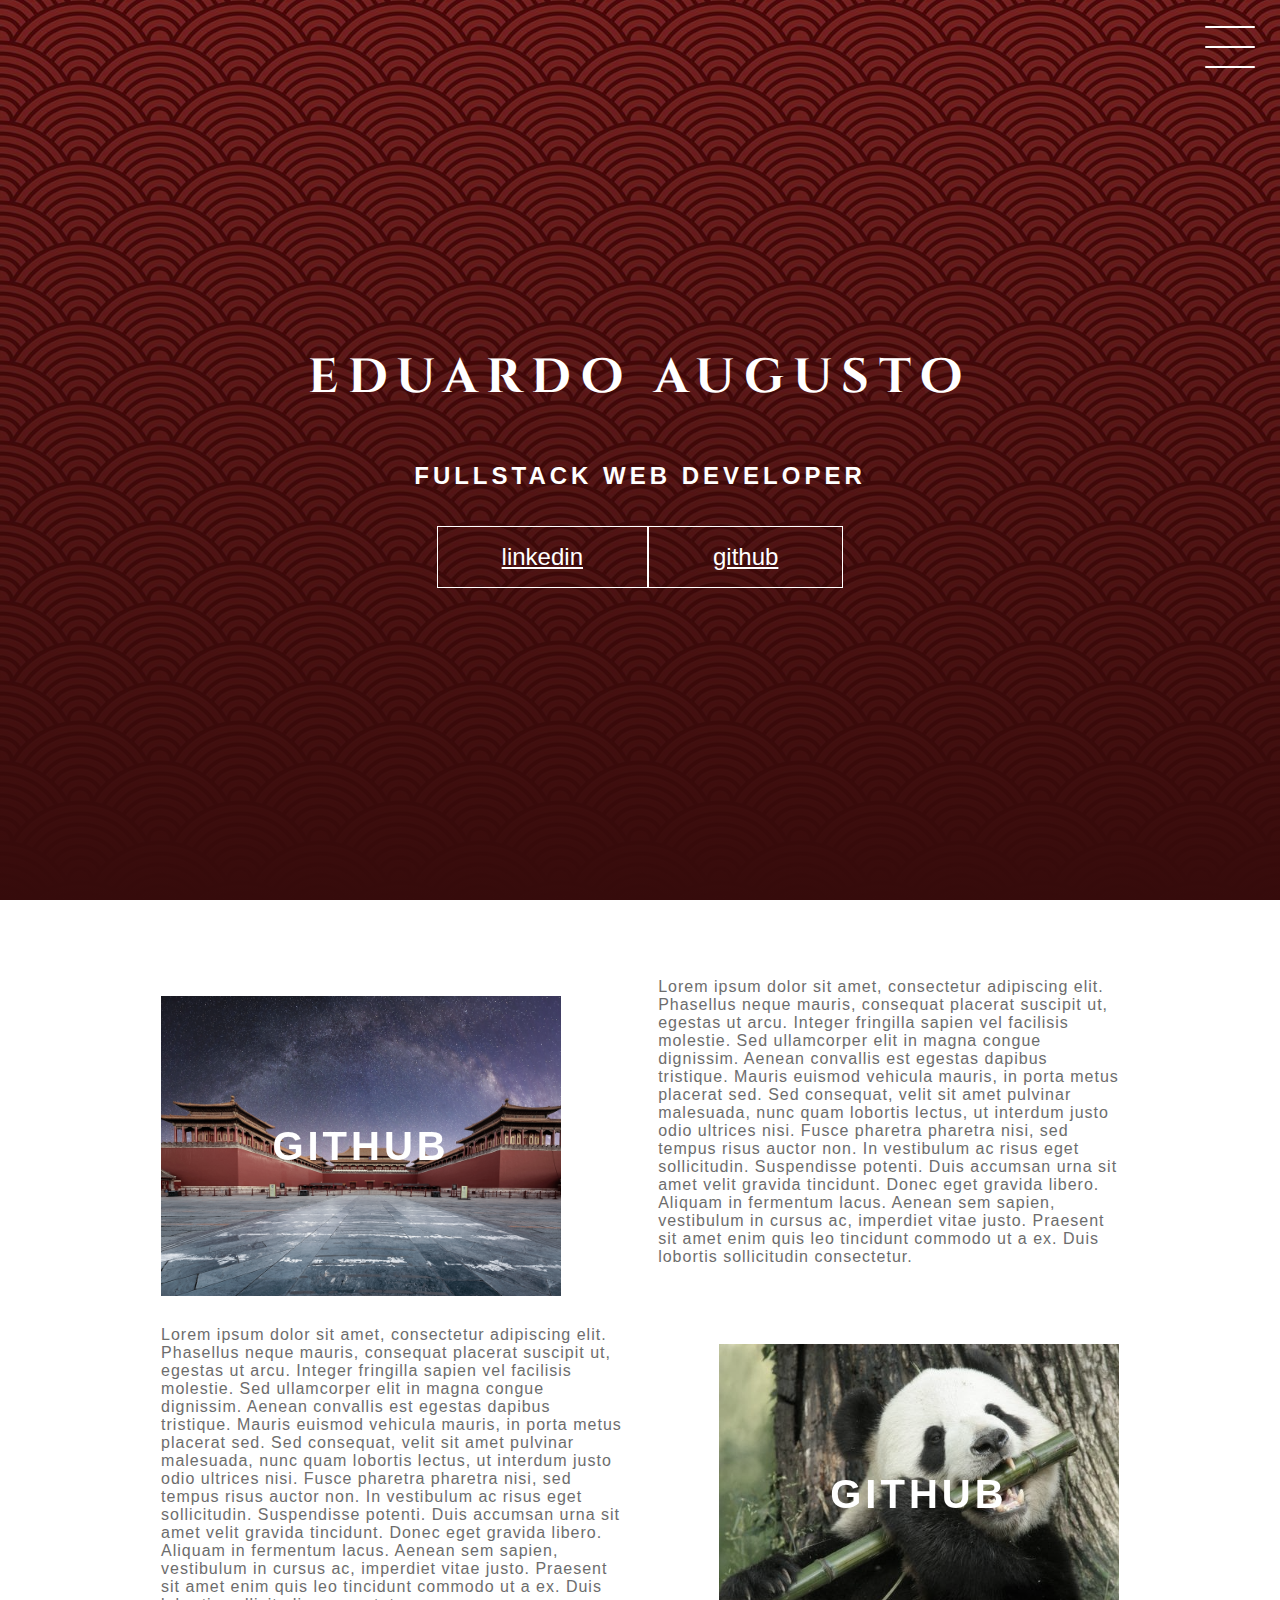
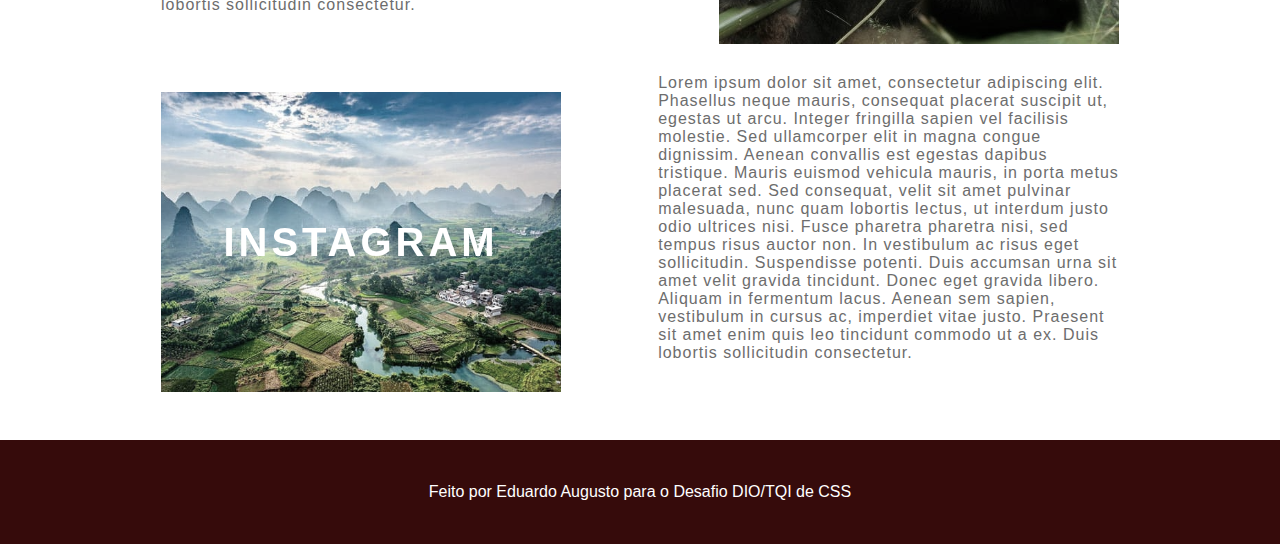
<file: final-project/index.html>
<!DOCTYPE html>
<html lang="en">
<head>
    <meta charset="UTF-8">
    <meta http-equiv="X-UA-Compatible" content="IE=edge">
    <meta name="viewport" content="width=device-width, initial-scale=1.0">
    <title>Document</title>
    <link href="main.css" rel="stylesheet" type="text/css">
</head>
<body>
    <header class="header-wrapper">
        <div class="header">
            <div class="checkbox-container">
                <div class="checkbox-wrapper">
                    <input type="checkbox" id="toggle">
                    <label class="checkbox" for="toggle">
                        <div class="trace"></div>
                        <div class="trace"></div>
                        <div class="trace"></div>
                    </label>
                    <div class="menu"></div>
                    <nav class="menu-items">
                        <ul>
                            <li>
                                <a href="#">Home</a>
                            </li>
                            <li>
                                <a href="#">Sobre</a>
                            </li>
                            <li>
                                <a href="#">Projetos</a>
                            </li>
                        </ul>
                    </nav>
                </div>
            </div>
        </div>
        <h1>eduardo augusto</h1>
        <h2>Fullstack Web Developer</h2>
        <div class="social-media">
            <a href="#">linkedin</a>
            <a href="#">github</a>
        </div>
    </header>
    <main class="container">
        <div class="card-container">
            <div class="card">
                <div class="card-wrapper">
                    <h2>Github</h2>
                    <p>Veja meus projetos</p>
                </div>
            </div>
            <div class="card-text">
                Lorem ipsum dolor sit amet, consectetur adipiscing elit. Phasellus neque mauris, consequat placerat suscipit ut, egestas ut arcu. Integer fringilla sapien vel facilisis molestie. Sed ullamcorper elit in magna congue dignissim. Aenean convallis est egestas dapibus tristique. Mauris euismod vehicula mauris, in porta metus placerat sed. Sed consequat, velit sit amet pulvinar malesuada, nunc quam lobortis lectus, ut interdum justo odio ultrices nisi. Fusce pharetra pharetra nisi, sed tempus risus auctor non. In vestibulum ac risus eget sollicitudin. Suspendisse potenti. Duis accumsan urna sit amet velit gravida tincidunt. Donec eget gravida libero. Aliquam in fermentum lacus. Aenean sem sapien, vestibulum in cursus ac, imperdiet vitae justo. Praesent sit amet enim quis leo tincidunt commodo ut a ex. Duis lobortis sollicitudin consectetur. 
            </div>
        </div>
        <div class="card-container">
            <div class="card">
                <div class="card-wrapper">
                    <h2>Github</h2>
                    <p>Veja meus projetos</p>
                </div>
            </div>
            <div class="card-text">
                Lorem ipsum dolor sit amet, consectetur adipiscing elit. Phasellus neque mauris, consequat placerat suscipit ut, egestas ut arcu. Integer fringilla sapien vel facilisis molestie. Sed ullamcorper elit in magna congue dignissim. Aenean convallis est egestas dapibus tristique. Mauris euismod vehicula mauris, in porta metus placerat sed. Sed consequat, velit sit amet pulvinar malesuada, nunc quam lobortis lectus, ut interdum justo odio ultrices nisi. Fusce pharetra pharetra nisi, sed tempus risus auctor non. In vestibulum ac risus eget sollicitudin. Suspendisse potenti. Duis accumsan urna sit amet velit gravida tincidunt. Donec eget gravida libero. Aliquam in fermentum lacus. Aenean sem sapien, vestibulum in cursus ac, imperdiet vitae justo. Praesent sit amet enim quis leo tincidunt commodo ut a ex. Duis lobortis sollicitudin consectetur. 
            </div>
        </div>
        <div class="card-container">
            <div class="card">
                <div class="card-wrapper">
                    <h2>Instagram</h2>
                    <p>Ou mais do meu dia-a-dia</p>
                </div>
            </div>
            <div class="card-text">
                Lorem ipsum dolor sit amet, consectetur adipiscing elit. Phasellus neque mauris, consequat placerat suscipit ut, egestas ut arcu. Integer fringilla sapien vel facilisis molestie. Sed ullamcorper elit in magna congue dignissim. Aenean convallis est egestas dapibus tristique. Mauris euismod vehicula mauris, in porta metus placerat sed. Sed consequat, velit sit amet pulvinar malesuada, nunc quam lobortis lectus, ut interdum justo odio ultrices nisi. Fusce pharetra pharetra nisi, sed tempus risus auctor non. In vestibulum ac risus eget sollicitudin. Suspendisse potenti. Duis accumsan urna sit amet velit gravida tincidunt. Donec eget gravida libero. Aliquam in fermentum lacus. Aenean sem sapien, vestibulum in cursus ac, imperdiet vitae justo. Praesent sit amet enim quis leo tincidunt commodo ut a ex. Duis lobortis sollicitudin consectetur. 
            </div>
        </div>
    </main>
    <footer>
        Feito por Eduardo Augusto para o Desafio DIO/TQI de CSS
    </footer>
</body>
</html>
</file>
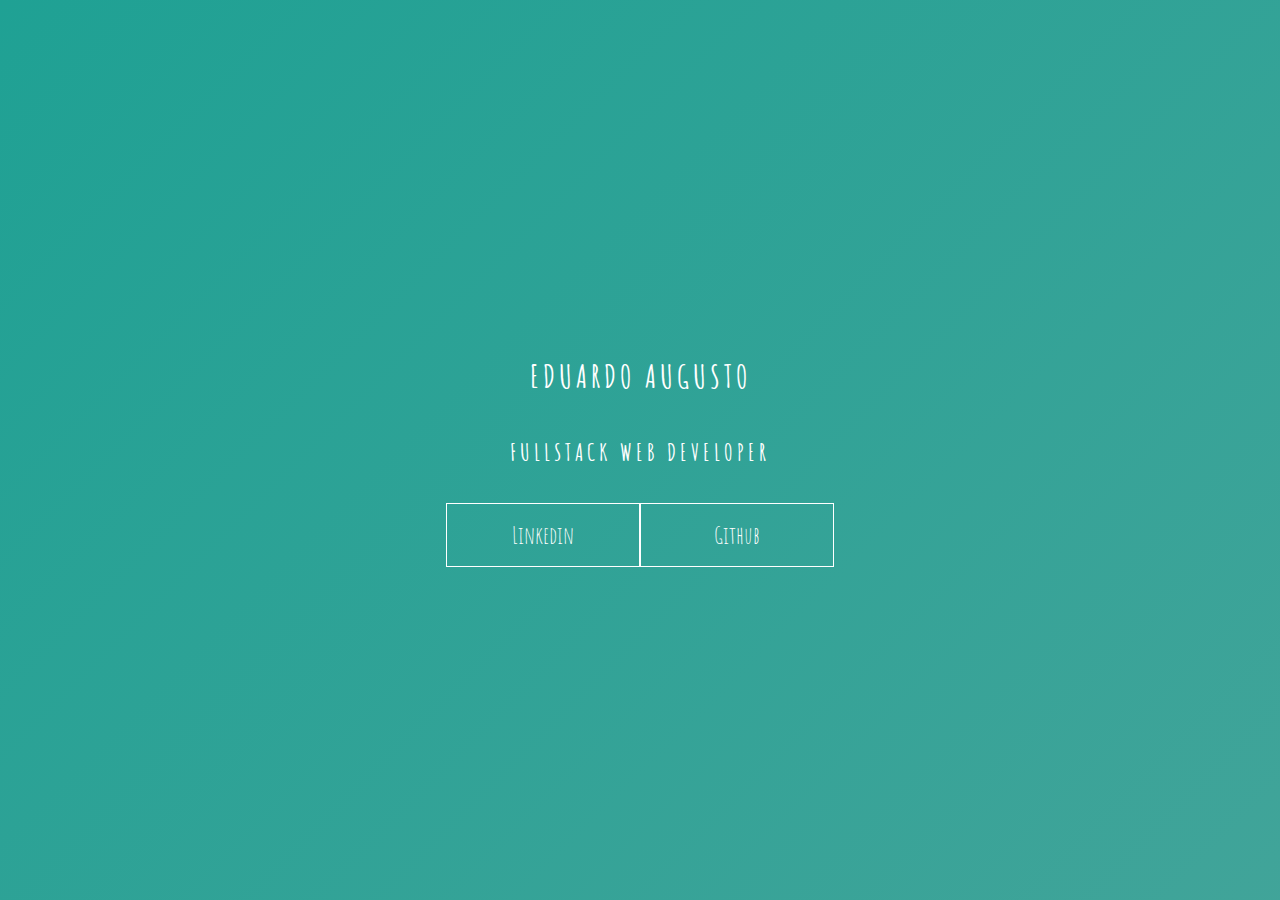
<file: keyframes-1/index.html>
<!DOCTYPE html>
<html lang="en">
<head>
    <meta charset="UTF-8">
    <meta http-equiv="X-UA-Compatible" content="IE=edge">
    <meta name="viewport" content="width=device-width, initial-scale=1.0">
    <title>Document</title>
    <link href="main.css" rel="stylesheet" type="text/css">
</head>
<body>
    <main class="wrapper">
        <h1>Eduardo Augusto</h1>
        <h2>Fullstack Web Developer</h2>
        <div class="social-media">
            <a href="#">Linkedin</a>
            <a href="#">Github</a>
        </div>
    </main>
</body>
</html>
</file>
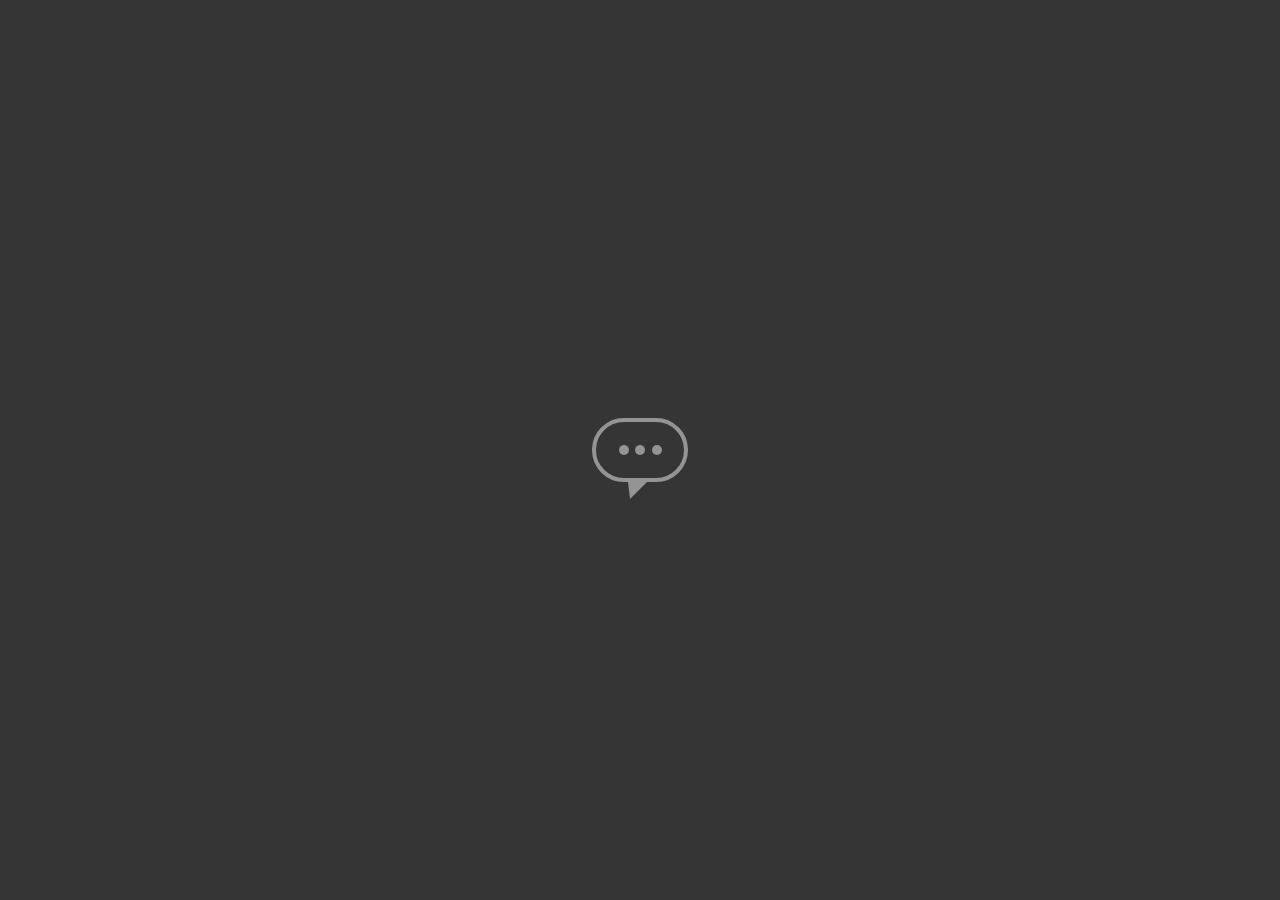
<file: keyframes-2/index.html>
<!DOCTYPE html>
<html lang="en">
<head>
    <meta charset="UTF-8">
    <meta http-equiv="X-UA-Compatible" content="IE=edge">
    <meta name="viewport" content="width=device-width, initial-scale=1.0">
    <title>Document</title>
    <link href="main.css" rel="stylesheet" type="text/css">
</head>
<body>
    <main class="wrapper">
        <div class="chatbot">
            <div class="chatbot__loading"></div>
            <div class="chatbot__loading"></div>
            <div class="chatbot__loading"></div>
        </div>
    </main>
</body>
</html>
</file>
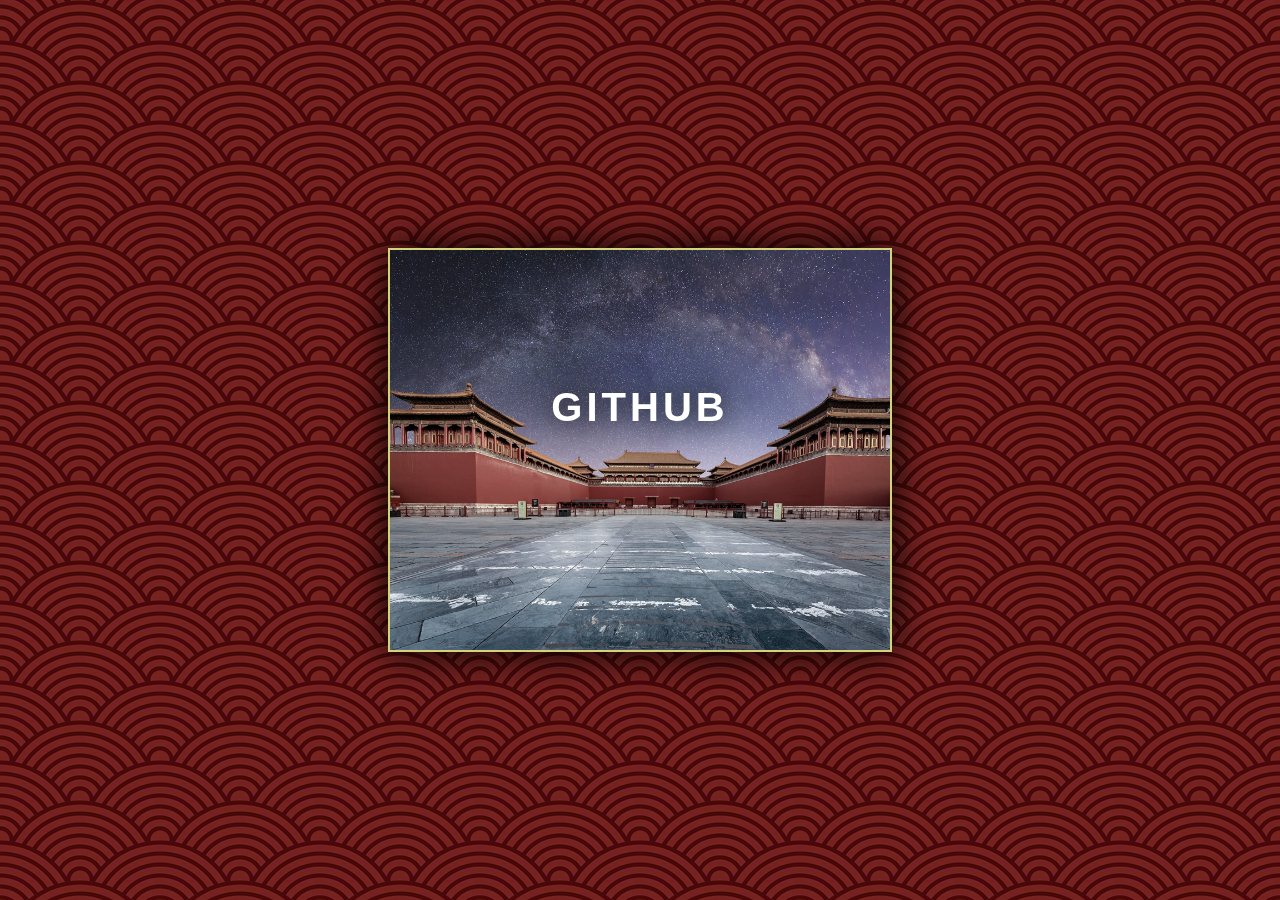
<file: transitions-1/index.html>
<!DOCTYPE html>
<html lang="en">
<head>
    <meta charset="UTF-8">
    <meta http-equiv="X-UA-Compatible" content="IE=edge">
    <meta name="viewport" content="width=device-width, initial-scale=1.0">
    <title>CSS 1</title>
    <link type="text/css" rel="stylesheet" href="./main.css">
</head>
<body>
    <div class="container">
        <div class="card">
            <div class="card-wrapper">
                <h2>github</h2>
                <p>
                    veja os meus projetos!<br>
                    come see my projects!<br>
                    来看看我的专案!
                </p>
            </div>
        </div>
    </div>
</body>
</html>
</file>
<file: final-project/main.css>
@import url('https://fonts.googleapis.com/css2?family=Baloo+Bhai+2&family=Cinzel+Decorative:wght@700&display=swap');

body {
    margin: 0;
    padding: 0;
    color: white;
    font-family: 'Baloo Bhai', sans-serif;
}

:root{
    --darkRed: #360b0b;
}

/* HEADER */

.header-wrapper {
    height: 100vh;
    width: 100%;
    background: linear-gradient(180deg, rgba(0,0,0,0), var(--darkRed)), url(./bg-oriental.png);
    display: flex;
    flex-direction: column;
    align-items: center;
    justify-content: center;
    position: relative;
    animation: backgroundTransition 60s ease-in-out infinite;
}

h1 {
    letter-spacing: 24px;
    text-align: center;
    font-size: 3em;
    font-family: 'Cinzel Decorative';
    letter-spacing: .2em;
}

h2 {
    text-transform: uppercase;
    letter-spacing: 4px;
    text-align: center;
}

.social-media {
    margin-top: 1rem;
    display: flex;
}

.social-media a {
    text-align: none;
    color: white;
    font-size: 24px;
    padding: 1rem 4rem;
    border: 1px solid white;
    min-width: 4rem;
    display: flex;
    justify-content: center;
    align-items: center;
    transition: .5s cubic-bezier(.55, .05, .675, .97);
}

a:hover {
    color: #2e1c2b;
    background-color: white;
}

@keyframes backgroundTransition {
    0% {
        background-position: 0% 80%;
    }
    50% {
        background-position: 80% 100%;
    }
    100% {
        background-position: 0% 80%;
    }
}

/* MENU HAMBURGER */

.checkbox-container {
    display: flex;
    justify-content: center;
    align-items: center;
}

.checkbox {
    height: 100px;
    width: 100px;
    position: absolute;
    top: 0;
    right: 0;
    display: flex;
    justify-content: center;
    cursor: pointer;
    z-index: 9999;
    transition: 400ms ease-in-out 0s;
}

.checkbox .trace {
    width: 50px;
    height: 2px;
    background-color: #fff;
    position: absolute;
    border-radius: 4px;
    transition: .5s ease-in-out;
}

.checkbox .trace:nth-child(1){
    top: 26px;
    transform: rotate(0);
}

.checkbox .trace:nth-child(2){
    top: 46px;
    transform: rotate(0);
}

.checkbox .trace:nth-child(3){
    top: 66px;
    transform: rotate(0);
}

#toggle {
    display: none;
}

/* MENU */

.menu {
    position: absolute;
    top: 28px;
    right: 30px;
    background: rgb(165, 165, 165);
    height: 40px;
    width: 40px;
    border-radius: 50%;
    box-shadow: 0px 0px 0px 0px white;
    z-index: -1;
    transition: 400ms ease-in-out;
}

.menu-items {
    position: fixed;
    top: 0;
    left: 0;
    width: 100%;
    height: 100vh;
    display: flex;
    justify-content: center;
    align-items: center;
    z-index: 2;
    opacity: 0;
    visibility: hidden;
    transition: 400ms ease-in-out 0s;
}

.menu-items ul {
    list-style-type: none;
}

.menu-items ul li a{
    margin: 10px 0;
    color: #2e1c2b;
    text-decoration: none;
    text-transform: uppercase;
    letter-spacing: 4px;
    font-size: 40px;
}

/* MENU ANIMATION */

#toggle:checked + .checkbox .trace:nth-child(1) {
    transform: rotate(45deg);
    background-color: #2e1c2b;
    top: 47px;
}

#toggle:checked + .checkbox .trace:nth-child(2) {
    transform: translateX(-100px);
    width: 30px;
    visibility: hidden;
    opacity: 0;
}

#toggle:checked + .checkbox .trace:nth-child(3) {
    transform: rotate(-45deg);
    background-color: #2e1c2b;
    top: 48px;
}

#toggle:checked + .checkbox {
    background-color: white;
}

#toggle:checked ~ .menu {
    box-shadow: 0px 0px 0px 100vmax white;
    z-index: 1;
}

#toggle:checked ~ .menu-items {
    visibility: visible;
    opacity: 1;
}

/* CARDS */

.container {
    width: 100%;
    height: auto;
    display: flex;
    flex-direction: column;
    justify-content: space-between;
    align-items: center;
    margin: 3rem 0;
}

.card-container {
    display: flex;
    align-items: center;
    justify-content: space-evenly;
    width: 90%;
}

.card-container:nth-child(1) .card{
    background-image: url(./background.jpeg);
}

.card-container:nth-child(2) .card{
    background-image: url(./panda.jpg);
}

.card-container:nth-child(3) .card{
    background-image: url(./guilin.jpg);
}

.card {
    height: 300px;
    width: 400px;
    margin: 3rem 0 0;
    background: black;
    
    background-position: center;
    background-repeat: no-repeat;
    background-size: cover;
    
    display: flex;
    justify-content: center;
    align-items: center;
    filter: grayscale(0.5);
    color: #fff;
    cursor: pointer;
    transition: .3s;
}

.card-text {
    width: 40%;
    font-family: sans-serif;
    letter-spacing: 1px;
    color: rgb(109, 109, 109);
}

.card-wrapper {
    text-align: center;
    display: flex;
    flex-direction: column;
    justify-content: center;
    align-items: center;
    position: relative;
}

.card-wrapper::before {
    content: '';
    position: absolute;
    width: 100px;
    height: 100px;
    display: block;
    border: 1px solid #fff;
    opacity: 0;
    transition: .3s;
}

.card-wrapper h2 {
    font-size: 40px;
    text-transform: uppercase;
    letter-spacing: 4px;
    margin: 0;
    transition: .3s;
}

.card-wrapper p {
    font-size: 0;
    visibility: hidden;
    opacity: 0;
    font-weight: bold;
    text-transform: uppercase;
    transition: .3s;
}

.card:hover {
    filter: unset;
}

.card:hover > .card-wrapper::before {
    opacity: 1;
    width: 350px;
    height: 250px;
}

footer {
    background-color: var(--darkRed);
    padding: 40px;
    text-align: center;
    line-height: 24px;
}

/* RESPONSIVE */

@media (min-width: 800px) {
    .card-container:nth-child(even){
        flex-direction: row-reverse;
    }
}

@media (max-width: 800px) {

    .header-wrapper {
        animation: backgroundTransition 20s ease-in-out infinite;
    }

    .social-media{
        display: flex;
        flex-direction: column;
    }

    .container {
        margin-top: 0;
    }

    .card-container {
        flex-direction: column;
    }

    .card {
        height: 250px;
        width: 250px;
    }

    .card-text {
        width: 90%;
        margin-top: 2rem;
        text-align: justify;
    }

    .card:hover > .card-wrapper::before {
        height: 190px;
        width: 190px;
    }

}
</file>
<file: keyframes-1/main.css>
@import url('https://fonts.googleapis.com/css2?family=Amatic+SC&display=swap');
body {
    margin: 0;
    padding: 0;
    color: white;
    font-family: 'amatic sc', sans-serif;
}

.wrapper {
    height: 100vh;
    width: 100vw;
    background: linear-gradient(-45deg, #5e0878, #085078, #4ca59b, #1fa194);
    background-size: 400% 400%;
    display: flex;
    flex-direction: column;
    justify-content: center;
    align-items: center;
    animation: backgroundTransition 8s ease-in-out infinite;
}

h1 {
    text-transform: uppercase;
    letter-spacing: 4px;
}

h2 {
    text-transform: uppercase;
    letter-spacing: 4px;
}

.social-media {
    margin-top: 1rem;
    display: flex;
}

a {
    text-decoration: none;
    color: white;
    font-size: 24px;
    padding: 1rem 4rem;
    border: 1px solid white;
    min-width: 4rem;
    display: flex;
    justify-content: center;
    align-items: center;
    transition: .5s cubic-bezier(.55, .025, .675, .97);
}

a:hover{
    color: #085078;
    background-color: #ffffff;
}

@keyframes backgroundTransition {
    0% {
        background-position: 0% 80%;
    }
    50% {
        background-position: 80% 100%;
    }
    100% {
        background-position: 0% 90%;
    }
}
</file>
<file: keyframes-2/main.css>
body {
    margin: 0;
    padding: 0;
    font-family: sans-serif;
}

.wrapper {
    height: 100vh;
    width: 100vw;
    background-color: rgb(53, 53, 53);
    display: flex;
    justify-content: center;
    align-items: center;
}

.chatbot {
    height: 4rem;
    width: 6rem;
    border-radius: 36px;
    border: 4px solid #949494;
    padding: 0 1rem;
    box-sizing: border-box;
    display: flex;
    justify-content: space-evenly;
    align-items: center;
    position: relative;
    transform: translateY(0);
    animation: chatTranslate 2s ease-in-out infinite;
}

.chatbot::before {
    content: '';
    width: 0;
    height: 0;
    position: absolute;
    bottom: -1.3rem;
    left: 2rem;
    border-left: 2px solid transparent;
    border-right: 17px solid transparent;
    border-top: 17px solid #949494;
}

.chatbot__loading {
    height: 10px;
    width: 10px;
    border-radius: 50%;
    background-color: #949494;
    transform: scale(1);
}

.chatbot__loading:nth-child(1){
    animation: pulse 1.5s ease-in-out infinite;
    animation-delay: 0;
}

.chatbot__loading:nth-child(2){
    animation: pulse 1.5s ease-in-out infinite;
    animation-delay: 0.2s;
}

.chatbot__loading:nth-child(3){
    animation: pulse 1.5s ease-in-out infinite;
    animation-delay: 0.4s;
}

@keyframes pulse {
    0% {
        transform: scale(1);
    }
    50% {
        transform: scale(1.5);
    }
    100%{
        transform: scale(1);
    }
}

@keyframes chatTranslate {
    0% {
        transform: translateY(0);
    }
    50% {
        transform: translateY(15px);
    }
    100%{
        transform: translateY(0);
    }
}
</file>
<file: transitions-1/main.css>
html,body{
    padding: 0;
    margin: 0;
    width: 100%;
    height: 100%;
}

body {
    font-family: sans-serif;
    background-color: #862626;
    background-image: url(./bg-oriental.png);
}

.container {
    width: 100%;
    height: 100vh;
    display: flex;
    justify-content: center;
    align-items: center;
    text-shadow: 0 0 30px black;
    box-sizing: border-box;
}

.card {
    width: 500px;
    height: 400px;
    background-color: black;
    background-image: url(./background.jpeg);
    background-position: center;
    background-repeat: no-repeat;
    background-size: cover;
    display: flex;
    justify-content: center;
    align-items: center;
    filter: grayscale(0.5);
    color: white;
    cursor: pointer;
    transition: 0.3s;
    border: 2px solid #d7da2c;
    box-shadow: 0 0 40px black;
}

.card-wrapper {
    text-align: center;
    display: flex;
    flex-direction: column;
    justify-content: center;
    align-items: center;
    position: relative;
}

.card-wrapper::before {
    content: "";
    position: absolute;
    height: 100px;
    width: 100px;
    display: block;
    opacity: 0;
    border: 1px solid white;
    transition: .3s;
}

.card-wrapper h2 {
    font-size: 40px;
    text-transform: uppercase;
    letter-spacing: 4px;
    margin: 0;
    transition: .3s;
}

.card-wrapper p {
    opacity: 0;
    font: 14px;
    font-weight: bold;
    text-transform: uppercase;
    transition: .3s;
    line-height: 18px;
}

.card:hover {
    filter: unset;
}

.card:hover > .card-wrapper::before {
    height: 300px;
    width: 400px;
    opacity: 1;
}

.card:hover > .card-wrapper p {
    opacity: 1;
    visibility: visible;
    font-size: 14px;
}
</file>
